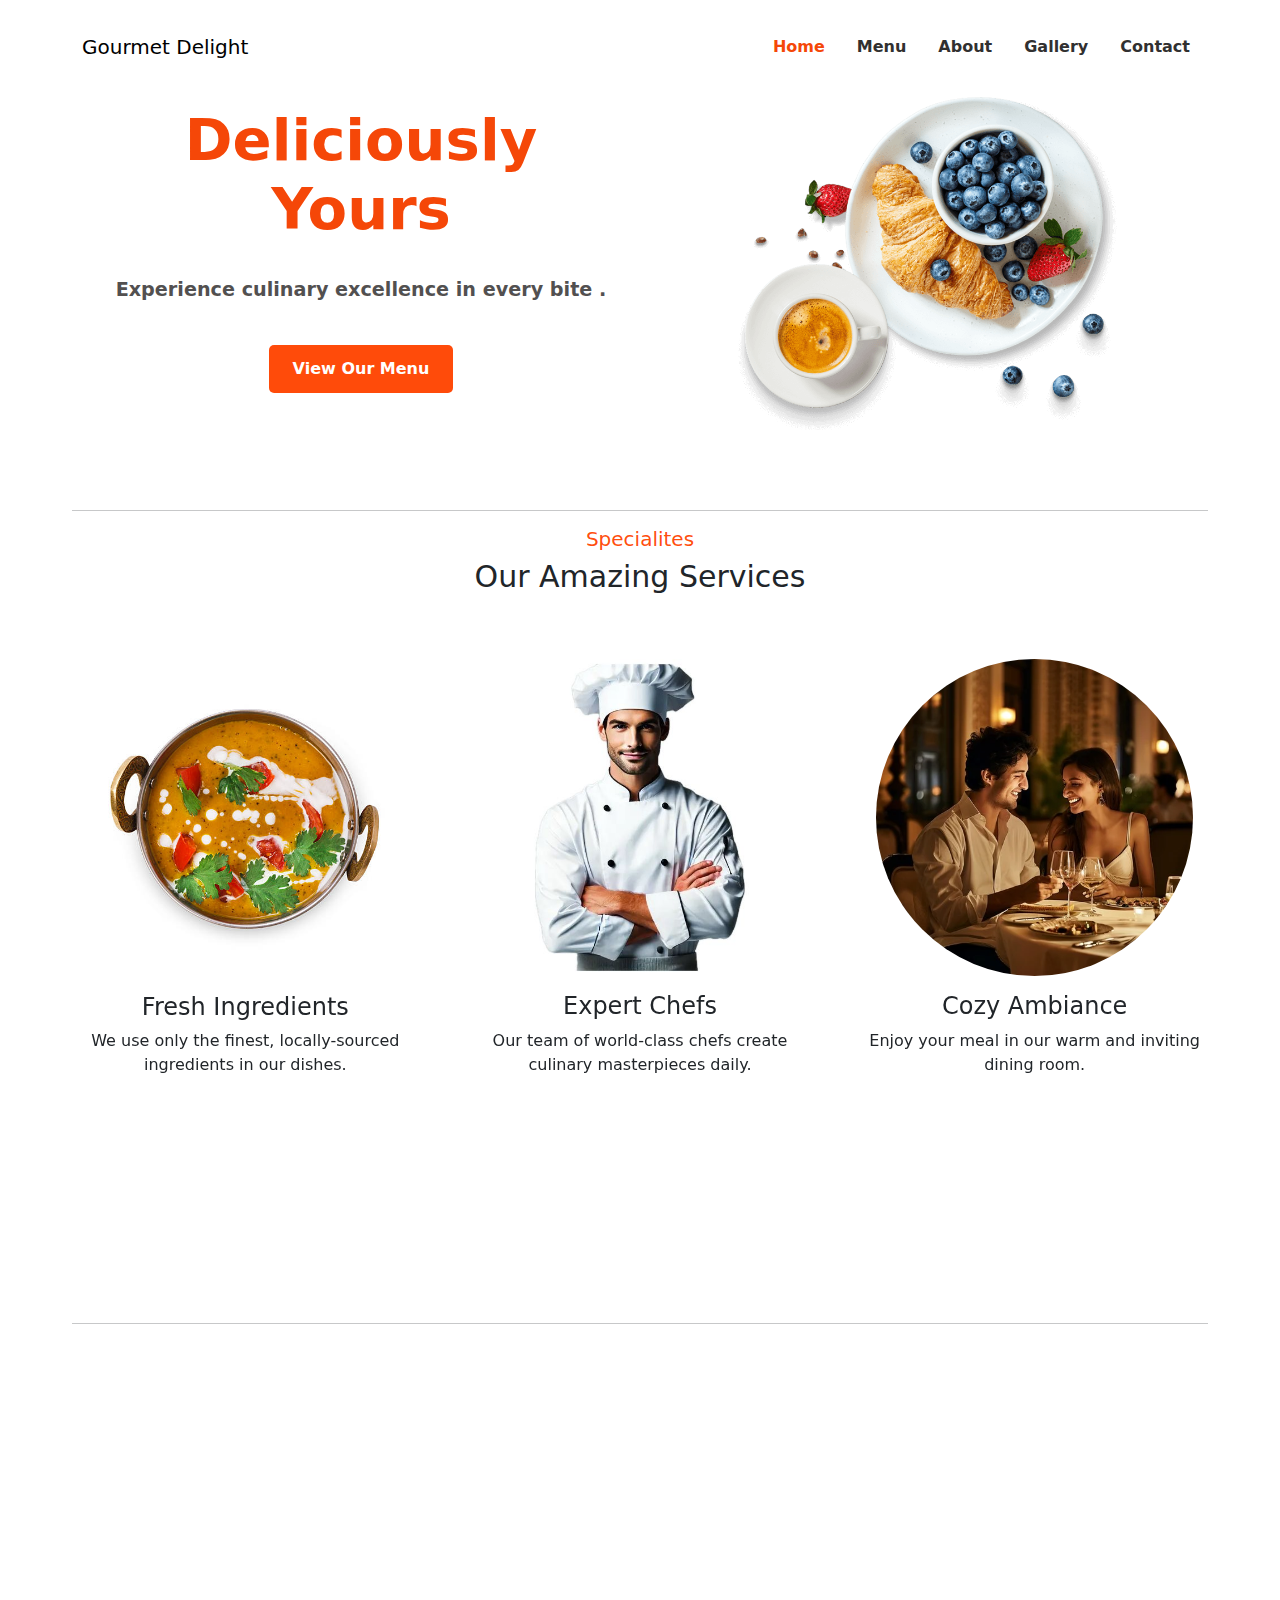
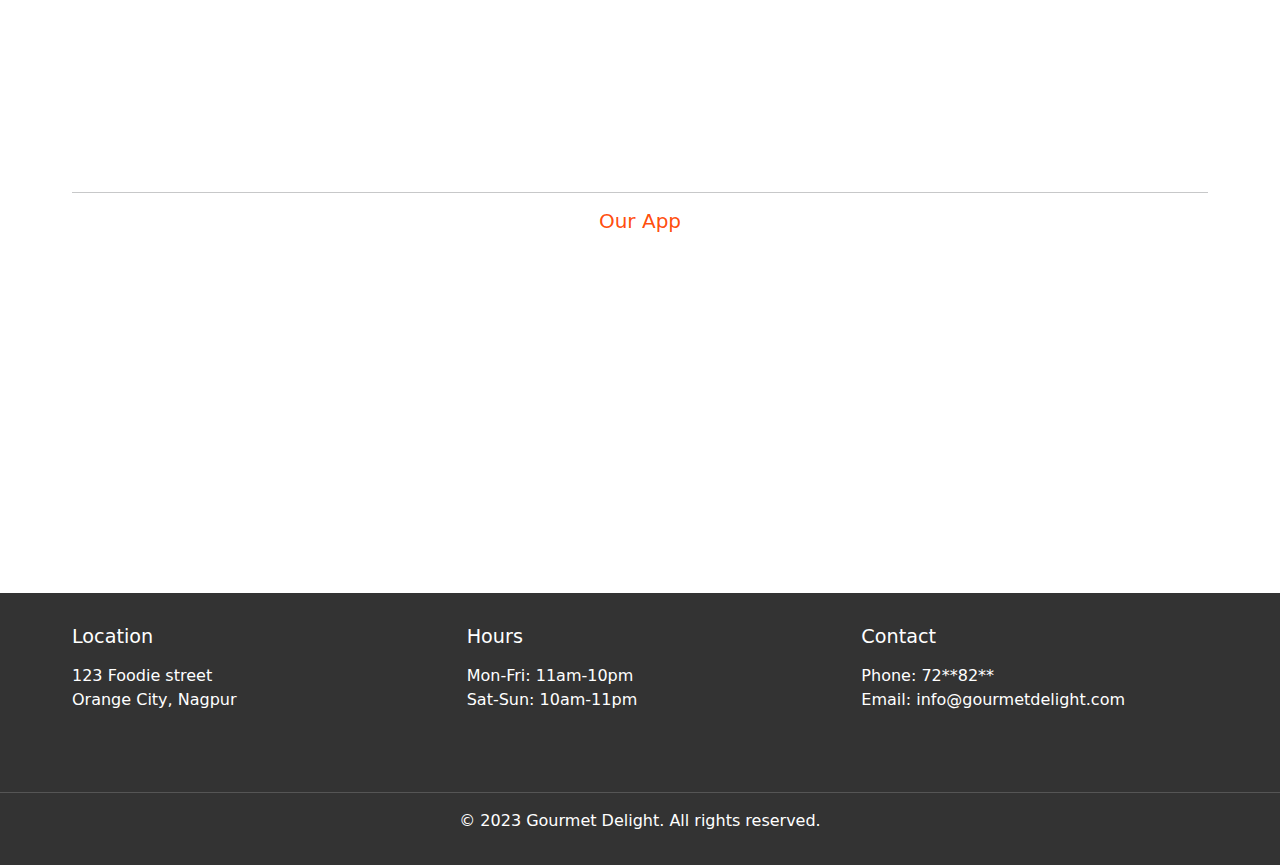
<file: index.html>
<!DOCTYPE html>
<html lang="en">
<head>
    <meta charset="UTF-8">
    <meta name="viewport" content="width=device-width, initial-scale=1.0">
    <title>Gourmet Delight</title>
    <link rel="stylesheet" href="index.css">
    <link href="https://cdn.jsdelivr.net/npm/bootstrap@5.3.0/dist/css/bootstrap.min.css" rel="stylesheet">
    <script src="https://cdn.jsdelivr.net/npm/bootstrap@5.3.0/dist/js/bootstrap.bundle.min.js"></script>

    <link rel="stylesheet" href="https://unpkg.com/aos@next/dist/aos.css" />

   


</head>
<body>
    
    <header class="cont">
        <nav class="navbar navbar-expand-lg navbar-light bg-white">
            <div class="container">
                <a class="navbar-brand" href="#">Gourmet Delight</a>
                
                
                <button class="navbar-toggler toggler" type="button" data-bs-toggle="collapse" data-bs-target="#navbarNav">
                    <span class="navbar-toggler-icon"  style="width: 20px; height: 20px;"></span>
                </button>

               
                <div class="collapse navbar-collapse" id="navbarNav">
                    <ul class="navbar-nav ms-auto nav-links">
                        <li class="nav-item"><a class="nav-link active" style="color: rgb(245, 71, 8);"  href="index.html">Home</a></li>
                        <li class="nav-item"><a class="nav-link" href="menu.html">Menu</a></li>
                        <li class="nav-item"><a class="nav-link" href="about.html">About</a></li>
                        <li class="nav-item"><a class="nav-link" href="gallery.html">Gallery</a></li>
                        <li class="nav-item"><a class="nav-link" href="contact.html">Contact</a></li>
                    </ul>
                </div>
            </div>
        </nav>
    </header>

    <main>
        
        
        <section class="home">
            <div class="left-cont">
                <h1 class="left-h1">Deliciously <br>Yours</h1><br>
                <p class="left-p"><b>Experience culinary excellence in every bite .</b></p><br>
                <a href="menu.html" class="cta-button">View Our Menu</a>
        </div>
        <div class="right-cont">
            <img src="assets/home.png" alt="">
        </div>
        </section>
        
       <div class="sticky"><hr></div>

       <div class="service">
        <h1 class="service-title">Specialites</h1> 
        <h2 class="service-subtitle"><b>Our Amazing Services </b></h2>
       </div>

        <section class="features" data-aos="fade-up">
            <div class="feature">
                <img src="assets/fresh.jpg" alt="Fresh Ingredients">
                <h2>Fresh Ingredients</h2>
                <p>We use only the finest, locally-sourced ingredients in our dishes.</p>
            </div>
            <div class="feature">
                <img src="assets/expert1.jpg " style="height: 51.5%; border-radius: 0;" alt="Expert Chefs">
                <h2>Expert Chefs</h2>
                <p>Our team of world-class chefs create culinary masterpieces daily.</p>
            </div>
            <div class="feature">
                <img src="assets/cozy1.webp" style="height: 51.5%;" alt="Cozy Ambiance">
                <h2>Cozy Ambiance</h2>
                <p>Enjoy your meal in our warm and inviting dining room.</p>
            </div>
        </section>

        <div class="sticky"><hr></div>
        <section class="testimonials" data-aos="fade-up">
            <h3 class="feedback">Customer Feedback</h3> 
            <h2><b>What Our Customers Say </b></h2>
            <div class="testimonial-container">
                <div class="testimonial">
                    <p>"The best dining experience I've had in years. Absolutely fantastic!"</p>
                    <span>- Ranvir A.</span>
                </div>
                <div class="testimonial">
                    <p>"Gourmet Delight never disappoints. The flavors are out of this world!"</p>
                    <span>- Samay R.</span>
                </div>
                <div class="testimonial">
                    <p>"A hidden gem in the city. I can't recommend it enough!"</p>
                    <span>- Apoorva </span>
                </div>
            </div>
        </section>

        <div class="sticky"><hr></div>

        <h1 class="head">Our App</h1>

        <section class="app" data-aos="fade-up">
            <div class="app-left"> 

                <img src="assets/app.jpg" alt="">

            </div>
            <div class="app-right">
                <h2 style="font-weight: 50;"><b>App is available</b></h2><br>
                <p>You Can Find our application in Apple & Android and download it, 
                            you can make reservations,food orders, see your deliveries on the way and much more.</p><br>
                 <div class="app-stores">
                            <a href="#"><img src="assets/app1.png" alt="" class="app__store"></a>
                            <a href="#"><img src="assets/app2.png" alt="" class="app__store"></a>
                 </div>

            </div>
        </section>
    </main>


    <footer>
        <div class="footer-content">
            <div class="footer-section">
                <h3>Location</h3>
                <p>123 Foodie street<br>Orange City, Nagpur</p>
            </div>
            <div class="footer-section">
                <h3>Hours</h3>
                <p>Mon-Fri: 11am-10pm<br>Sat-Sun: 10am-11pm</p>
            </div>
            <div class="footer-section">
                <h3>Contact</h3>
                <p>Phone: 72**82**<br>Email: info@gourmetdelight.com</p>
            </div>
        </div>
        <div class="copyright">
            &copy; 2023 Gourmet Delight. All rights reserved.
        </div>
    </footer>
    <script src="https://unpkg.com/aos@next/dist/aos.js"></script>
    <script>
      AOS.init({
        duration: 1000,
        delay: 0.6,
      });
    </script>

</body>
</html>
</file>
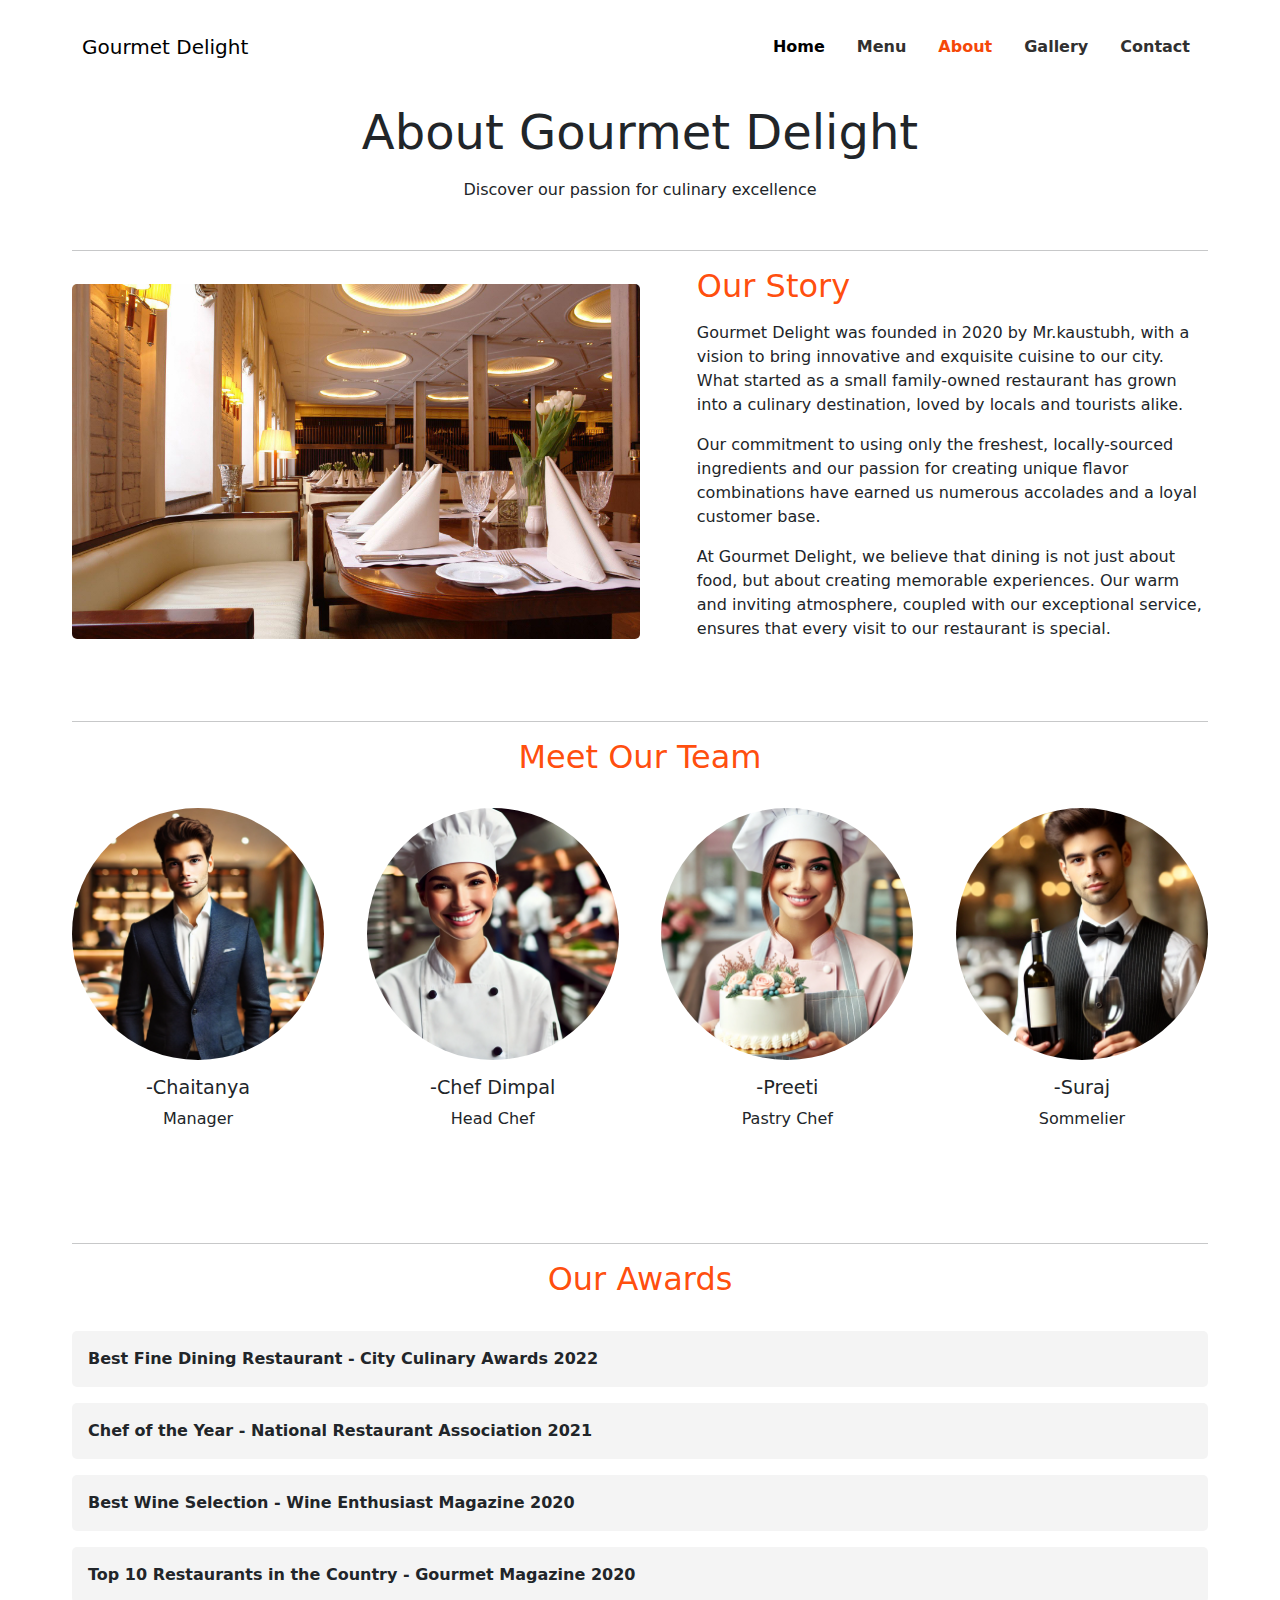
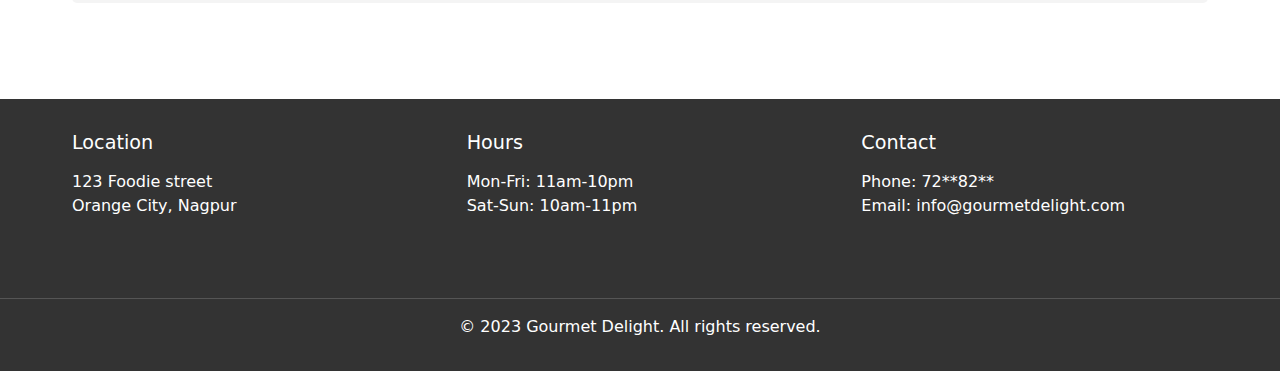
<file: about.html>
<!DOCTYPE html>
<html lang="en">
<head>
    <meta charset="UTF-8">
    <meta name="viewport" content="width=device-width, initial-scale=1.0">
    <title>Gourmet Delight - About Us</title>
    <link rel="stylesheet" href="index.css">
    <link href="https://cdn.jsdelivr.net/npm/bootstrap@5.3.0/dist/css/bootstrap.min.css" rel="stylesheet">
    <script src="https://cdn.jsdelivr.net/npm/bootstrap@5.3.0/dist/js/bootstrap.bundle.min.js"></script>

</head>
<body>
    <header class="cont">
        <nav class="navbar navbar-expand-lg navbar-light bg-white">
            <div class="container">
                <a class="navbar-brand" href="#">Gourmet Delight</a>
                
                
                <button class="navbar-toggler toggler" type="button" data-bs-toggle="collapse" data-bs-target="#navbarNav">
                    <span class="navbar-toggler-icon" style="width: 20px; height: 20px;"></span>
                </button>

                
                <div class="collapse navbar-collapse" id="navbarNav">
                    <ul class="navbar-nav ms-auto nav-links">
                        <li class="nav-item"><a class="nav-link active" href="index.html">Home</a></li>
                        <li class="nav-item"><a class="nav-link" href="menu.html">Menu</a></li>
                        <li class="nav-item"><a class="nav-link active" style="color: rgb(245, 71, 8);" href="about.html">About</a></li>
                        <li class="nav-item"><a class="nav-link" href="gallery.html">Gallery</a></li>
                        <li class="nav-item"><a class="nav-link" href="contact.html">Contact</a></li>
                    </ul>
                </div>
            </div>
        </nav>
    </header>

    <main>
        <br><br><br>
        <section class="about-header">
            <h1>About Gourmet Delight</h1>
            <p>Discover our passion for culinary excellence</p>
        </section>

        <div class="sticky"><hr></div>

        <section class="about-content">
            <div class="about-image">
                <img src="assets/restaurant.jpg" alt="Gourmet Delight Restaurant">
            </div>
            <div class="about-text">
                <h2>Our Story</h2>
                <p>Gourmet Delight was founded in 2020 by Mr.kaustubh, with a vision to bring innovative and exquisite cuisine to our city. What started as a small family-owned restaurant has grown into a culinary destination, loved by locals and tourists alike.</p>
                <p>Our commitment to using only the freshest, locally-sourced ingredients and our passion for creating unique flavor combinations have earned us numerous accolades and a loyal customer base.</p>
                <p>At Gourmet Delight, we believe that dining is not just about food, but about creating memorable experiences. Our warm and inviting atmosphere, coupled with our exceptional service, ensures that every visit to our restaurant is special.</p>
            </div>
        </section>

        <div class="sticky"><hr></div>

        <section class="team">
            <h2>Meet Our Team</h2>
            <div class="team-members">
                <div class="team-member">
                    <img src="assets/founder.webp" >
                    <h3>-Chaitanya </h3>
                    <p>Manager</p>
                </div>
                <div class="team-member">
                    <img src="assets/chef2.webp" >
                    <h3>-Chef Dimpal</h3>
                    <p>Head Chef</p>
                </div>
                <div class="team-member">
                    <img src="assets/chef3.webp" >
                    <h3>-Preeti</h3>
                    <p>Pastry Chef</p>
                </div>
                <div class="team-member">
                    <img src="assets/chef4.webp" >
                    <h3>-Suraj</h3>
                    <p>Sommelier</p>
                </div>
            </div>
        </section>

        <div class="sticky"><hr></div>

        <section class="awards">
            <h2>Our Awards</h2>
            <ul class="award-list">
                <li>Best Fine Dining Restaurant - City Culinary Awards 2022</li>
                <li>Chef of the Year - National Restaurant Association 2021</li>
                <li>Best Wine Selection - Wine Enthusiast Magazine 2020</li>
                <li>Top 10 Restaurants in the Country - Gourmet Magazine 2020</li>
            </ul>
        </section>
    </main>

    <footer>
        <div class="footer-content">
            <div class="footer-section">
                <h3>Location</h3>
                <p>123 Foodie street<br>Orange City, Nagpur</p>
            </div>
            <div class="footer-section">
                <h3>Hours</h3>
                <p>Mon-Fri: 11am-10pm<br>Sat-Sun: 10am-11pm</p>
            </div>
            <div class="footer-section">
                <h3>Contact</h3>
                <p>Phone: 72**82**<br>Email: info@gourmetdelight.com</p>
            </div>
        </div>
        <div class="copyright">
            &copy; 2023 Gourmet Delight. All rights reserved.
        </div>
    </footer>

</body>
</html>
</file>
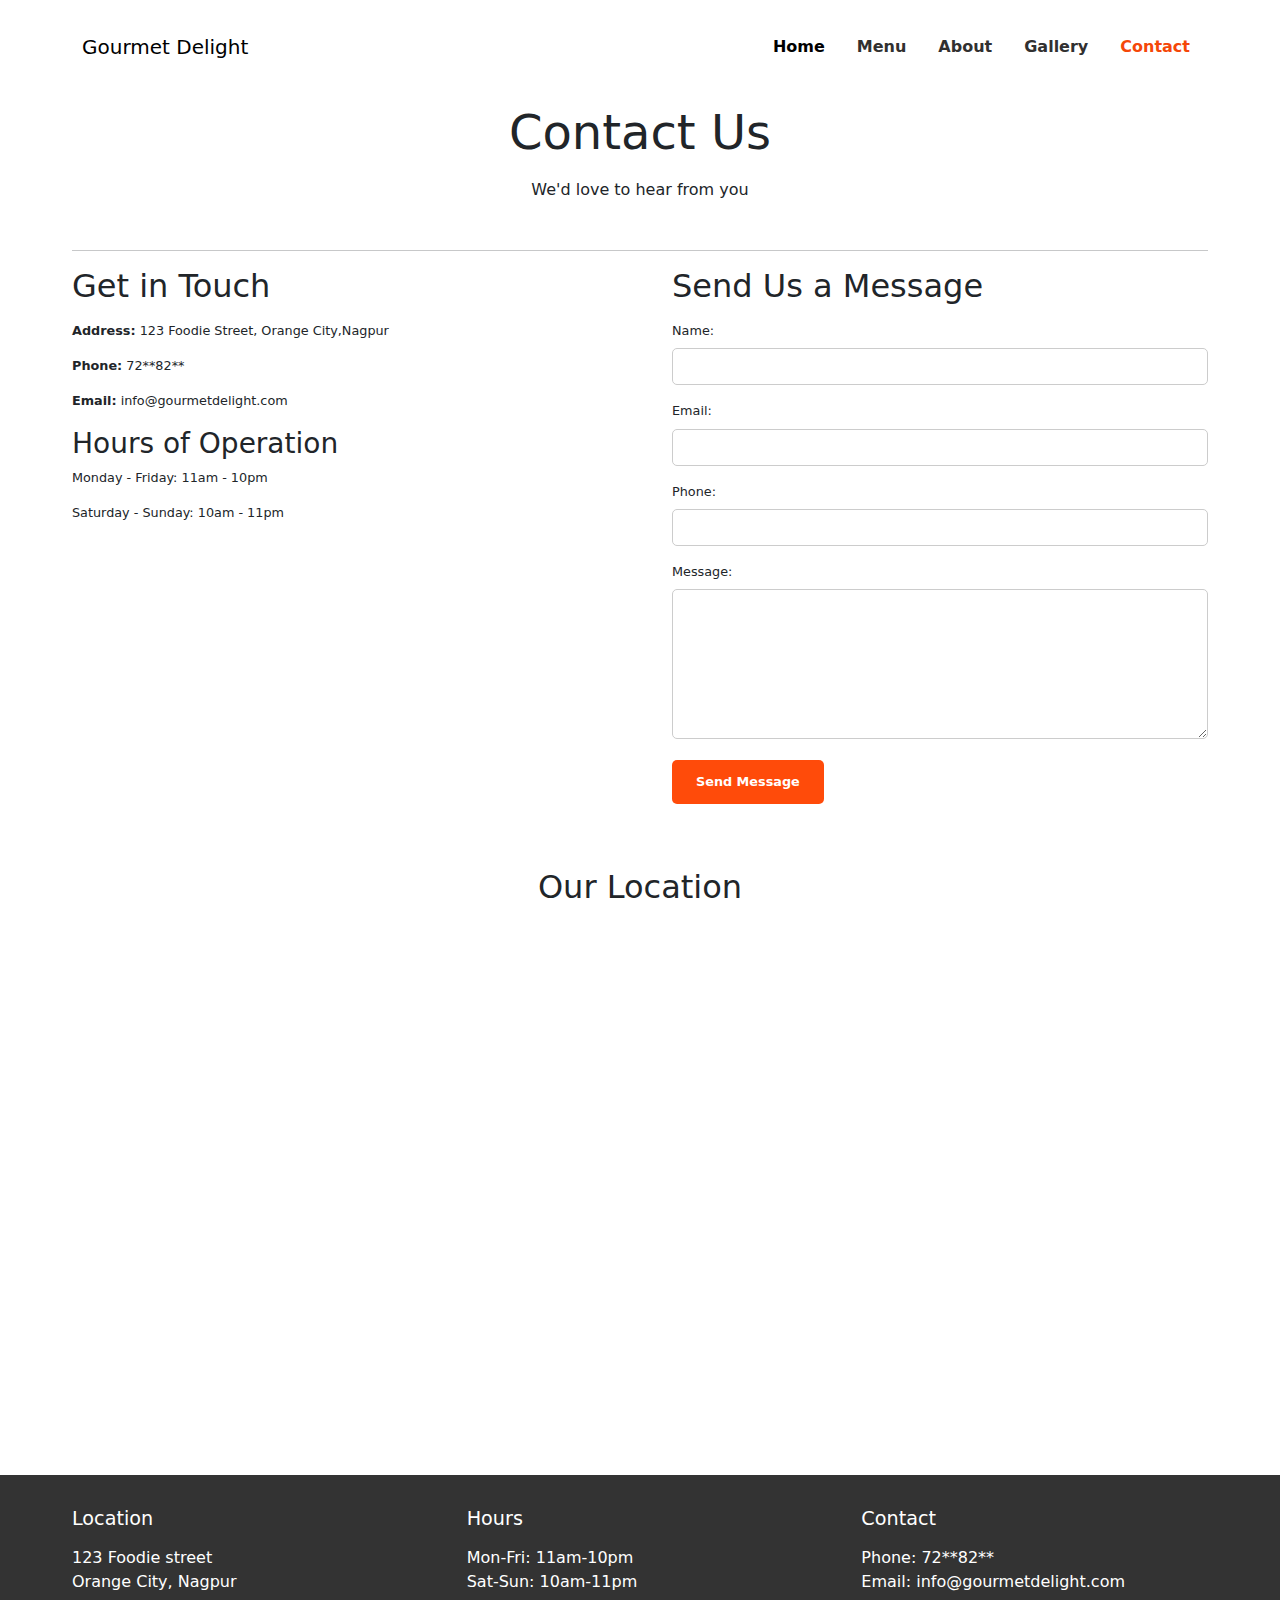
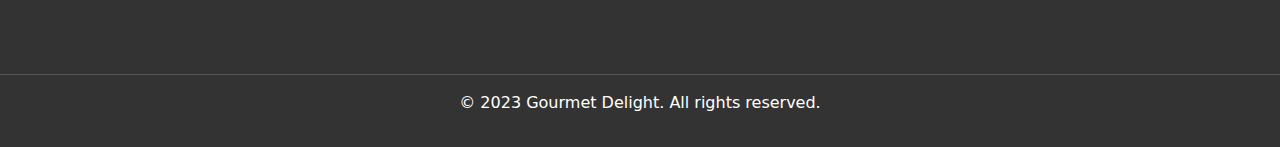
<file: contact.html>
<!DOCTYPE html>
<html lang="en">
<head>
    <meta charset="UTF-8">
    <meta name="viewport" content="width=device-width, initial-scale=1.0">
    <title>Gourmet Delight - Contact Us</title>
    <link rel="stylesheet" href="index.css">
    <link href="https://cdn.jsdelivr.net/npm/bootstrap@5.3.0/dist/css/bootstrap.min.css" rel="stylesheet">
    <script src="https://cdn.jsdelivr.net/npm/bootstrap@5.3.0/dist/js/bootstrap.bundle.min.js"></script>

</head>
<body>
    <header class="cont">
        <nav class="navbar navbar-expand-lg navbar-light bg-white">
            <div class="container">
                <a class="navbar-brand" href="#">Gourmet Delight</a>
                
                <button class="navbar-toggler toggler" type="button" data-bs-toggle="collapse" data-bs-target="#navbarNav">
                    <span class="navbar-toggler-icon" style="width: 20px; height: 20px;"></span>
                </button>

              
                <div class="collapse navbar-collapse" id="navbarNav">
                    <ul class="navbar-nav ms-auto nav-links">
                        <li class="nav-item"><a class="nav-link active" href="index.html">Home</a></li>
                        <li class="nav-item"><a class="nav-link" href="menu.html">Menu</a></li>
                        <li class="nav-item"><a class="nav-link" href="about.html">About</a></li>
                        <li class="nav-item"><a class="nav-link" href="gallery.html">Gallery</a></li>
                        <li class="nav-item"><a class="nav-link active" style="color: rgb(245, 71, 8);" href="contact.html">Contact</a></li>
                    </ul>
                </div>
            </div>
        </nav>
    </header>

    <main>
        <br><br><br>
        <section class="contact-header">
            <h1>Contact Us</h1>
            <p>We'd love to hear from you</p>
        </section>

        <div class="sticky"><hr></div>

        <section class="contact-content">
            <div class="contact-info">
                <h2>Get in Touch</h2>
                <p><strong>Address:</strong> 123 Foodie Street, Orange  City,Nagpur</p>
                <p><strong>Phone:</strong>  72**82**</p>
                <p><strong>Email:</strong> info@gourmetdelight.com</p>
                <h3>Hours of Operation</h3>
                <p>Monday - Friday: 11am - 10pm</p>
                <p>Saturday - Sunday: 10am - 11pm</p>
            </div>
            <div class="contact-form">
                <h2>Send Us a Message</h2>
                <form action="#" method="POST">
                    <div class="form-group">
                        <label for="name">Name:</label>
                        <input type="text" id="name" name="name" required>
                    </div>
                    <div class="form-group">
                        <label for="email">Email:</label>
                        <input type="email" id="email" name="email" required>
                    </div>
                    <div class="form-group">
                        <label for="phone">Phone:</label>
                        <input type="tel" id="phone" name="phone">
                    </div>
                    <div class="form-group">
                        <label for="message">Message:</label>
                        <textarea id="message" name="message" required></textarea>
                    </div>
                    <button type="submit" class="submit-btn">Send Message</button>
                </form>
            </div>
        </section>

        <section class="map">
            <h2>Our Location</h2>
            <div class="map-container">
                
                <iframe src="https://www.google.com/maps/embed?pb=!1m18!1m12!1m3!1d14881.54347242209!2d79.04928159757083!3d21.17682502392737!2m3!1f0!2f0!3f0
                !3m2!1i1024!2i768!4f13.1!3m3!1m2!1s0x3bd4c0a5a31faf13%3A0x19b37d06d0bb3e2b!2sNagpur%2C%20Maharashtra!5e0!3m2!1sen!2sin!4v1739460072113!5m2!1sen!2sin" 
                width="100%" height="450" style="border:0;" allowfullscreen="" loading="lazy" referrerpolicy="no-referrer-when-downgrade"></iframe>
            </div>
        </section>
    </main>

    <footer>
        <div class="footer-content">
            <div class="footer-section">
                <h3>Location</h3>
                <p>123 Foodie street<br>Orange City, Nagpur</p>
            </div>
            <div class="footer-section">
                <h3>Hours</h3>
                <p>Mon-Fri: 11am-10pm<br>Sat-Sun: 10am-11pm</p>
            </div>
            <div class="footer-section">
                <h3>Contact</h3>
                <p>Phone: 72**82**<br>Email: info@gourmetdelight.com</p>
            </div>
        </div>
        <div class="copyright">
            &copy; 2023 Gourmet Delight. All rights reserved.
        </div>
    </footer>


</body>
</html>
</file>
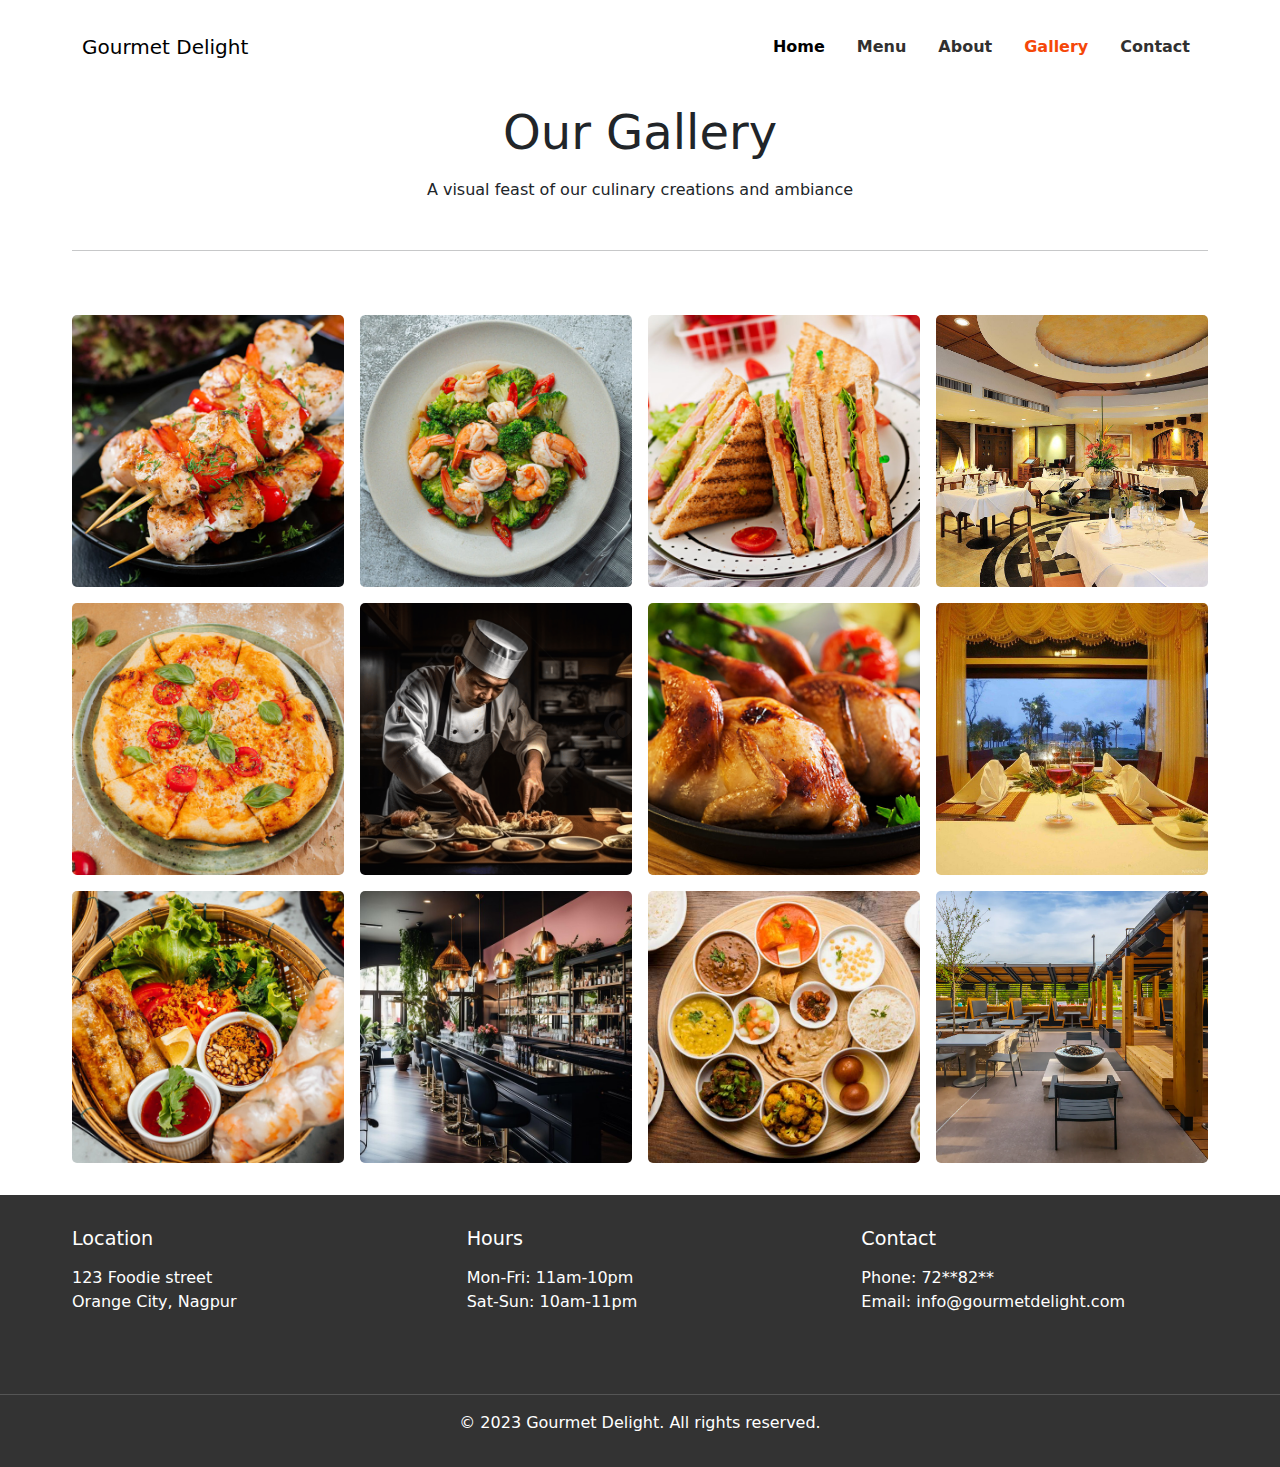
<file: gallery.html>
<!DOCTYPE html>
<html lang="en">
<head>
    <meta charset="UTF-8">
    <meta name="viewport" content="width=device-width, initial-scale=1.0">
    <title>Gourmet Delight - Gallery</title>
    <link rel="stylesheet" href="index.css">
    <link href="https://cdn.jsdelivr.net/npm/bootstrap@5.3.0/dist/css/bootstrap.min.css" rel="stylesheet">
    <script src="https://cdn.jsdelivr.net/npm/bootstrap@5.3.0/dist/js/bootstrap.bundle.min.js"></script>

</head>
<body>
    <header class="cont">
        <nav class="navbar navbar-expand-lg navbar-light bg-white">
            <div class="container">
                <a class="navbar-brand" href="#">Gourmet Delight</a>
                
               
                <button class="navbar-toggler toggler" type="button" data-bs-toggle="collapse" data-bs-target="#navbarNav">
                    <span class="navbar-toggler-icon" style="width: 20px; height: 20px;"></span>
                </button>

               
                <div class="collapse navbar-collapse" id="navbarNav">
                    <ul class="navbar-nav ms-auto nav-links">
                        <li class="nav-item"><a class="nav-link active" href="index.html">Home</a></li>
                        <li class="nav-item"><a class="nav-link" href="menu.html">Menu</a></li>
                        <li class="nav-item"><a class="nav-link" href="about.html">About</a></li>
                        <li class="nav-item"><a class="nav-link active" style="color: rgb(245, 71, 8);" href="gallery.html">Gallery</a></li>
                        <li class="nav-item"><a class="nav-link" href="contact.html">Contact</a></li>
                    </ul>
                </div>
            </div>
        </nav>
    </header>
    <main>
        <br><br><br>
        <section class="gallery-header">
            <h1>Our Gallery</h1>
            <p>A visual feast of our culinary creations and ambiance</p>
        </section>

        <div class="sticky"><hr></div>
        <br><br>

        

        <section class="gallery-grid">
            <div class="gallery-item">
                <img src="assets/food-galler-img-1.jpg" alt="Dish 1">
            </div>
            <div class="gallery-item">
                <img src="assets/food-galler-img-2.jpg" alt="Dish 2">
            </div>
            <div class="gallery-item">
                <img src="assets/food-galler-img-3.jpg" alt="Dish 3">
            </div>
            <div class="gallery-item">
                <img src="assets/interior1.jpg" alt="Restaurant Interior 1">
            </div>
            <div class="gallery-item">
                <img src="assets/food-galler-img-4.jpg" alt="Dish 4">
            </div>
            <div class="gallery-item">
                <img src="assets/work.jpg" alt="Chef at Work">
            </div>
            <div class="gallery-item">
                <img src="assets/food-galler-img-5.jpg" alt="Dish 5">
            </div>
            <div class="gallery-item">
                <img src="assets/interior2.jpg" alt="Restaurant Interior 2">
            </div>
            <div class="gallery-item">
                <img src="assets/food-galler-img-6.jpg" alt="Dish 6">
            </div>
            <div class="gallery-item">
                <img src="assets/bar.jpg" alt="Bar Area">
            </div>
            <div class="gallery-item">
                <img src="assets/img7.jpg" alt="Dish 7">
            </div>
            <div class="gallery-item">
                <img src="assets/outdoor.webp" alt="Outdoor Seating">
            </div>
        </section>
    </main>

    <footer>
        <div class="footer-content">
            <div class="footer-section">
                <h3>Location</h3>
                <p>123 Foodie street<br>Orange City, Nagpur</p>
            </div>
            <div class="footer-section">
                <h3>Hours</h3>
                <p>Mon-Fri: 11am-10pm<br>Sat-Sun: 10am-11pm</p>
            </div>
            <div class="footer-section">
                <h3>Contact</h3>
                <p>Phone: 72**82**<br>Email: info@gourmetdelight.com</p>
            </div>
        </div>
        <div class="copyright">
            &copy; 2023 Gourmet Delight. All rights reserved.
        </div>
    </footer>

</body>
</html>
</file>
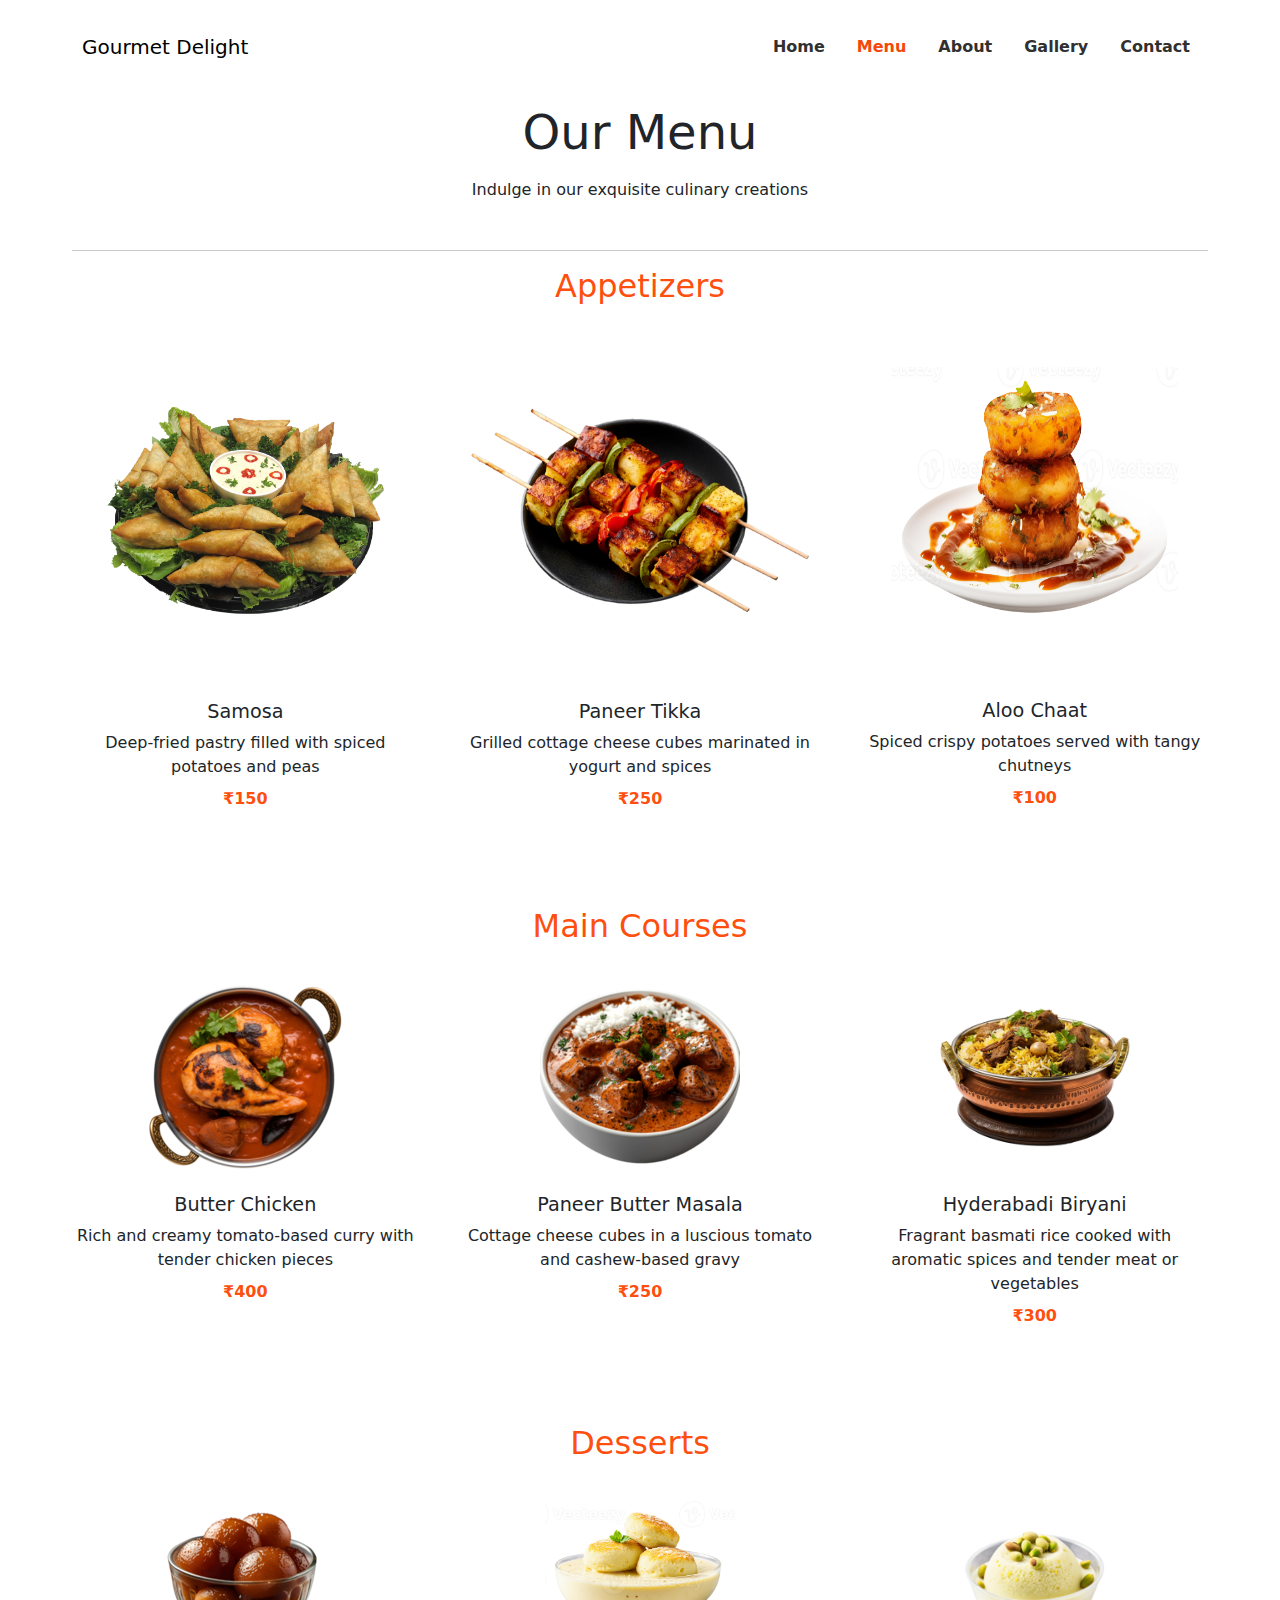
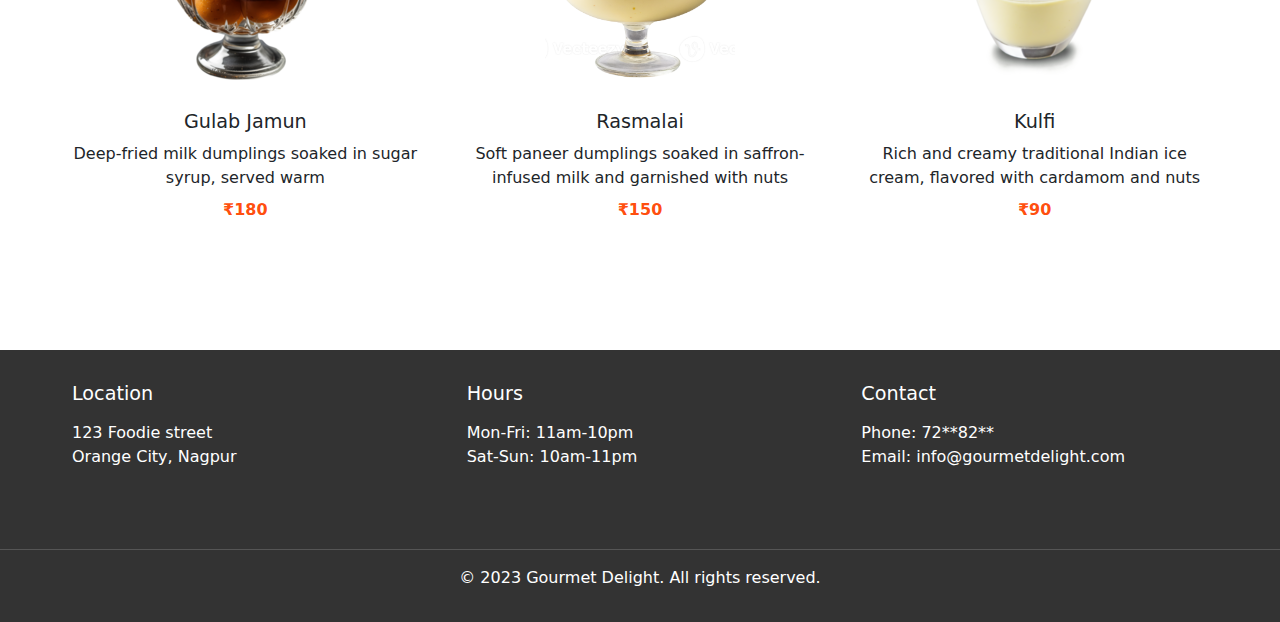
<file: menu.html>
<!DOCTYPE html>
<html lang="en">
<head>
    <meta charset="UTF-8">
    <meta name="viewport" content="width=device-width, initial-scale=1.0">
    <title>Gourmet Delight - Menu</title>
    <link rel="stylesheet" href="index.css">
    <link href="https://cdn.jsdelivr.net/npm/bootstrap@5.3.0/dist/css/bootstrap.min.css" rel="stylesheet">
    <script src="https://cdn.jsdelivr.net/npm/bootstrap@5.3.0/dist/js/bootstrap.bundle.min.js"></script>

</head>
<body>
    <header class="cont">
        <nav class="navbar navbar-expand-lg navbar-light bg-white">
            <div class="container">
                <a class="navbar-brand" href="#">Gourmet Delight</a>
                
               
                <button class="navbar-toggler toggler" type="button" data-bs-toggle="collapse" data-bs-target="#navbarNav">
                    <span class="navbar-toggler-icon" style="width: 20px; height: 20px;"></span>
                </button>

               
                <div class="collapse navbar-collapse" id="navbarNav">
                    <ul class="navbar-nav ms-auto nav-links">
                        <li class="nav-item"><a class="nav-link " href="index.html">Home</a></li>
                        <li class="nav-item"><a class="nav-link active" style="color: rgb(245, 71, 8);" href="menu.html">Menu</a></li>
                        <li class="nav-item"><a class="nav-link" href="about.html">About</a></li>
                        <li class="nav-item"><a class="nav-link" href="gallery.html">Gallery</a></li>
                        <li class="nav-item"><a class="nav-link" href="contact.html">Contact</a></li>
                    </ul>
                </div>
            </div>
        </nav>
    </header>

    <main>
        <br><br><br>
        <section class="menu-header">
            <h1>Our Menu</h1>
            <p>Indulge in our exquisite culinary creations</p>
        </section>

        <div class="sticky"><hr></div>

        <section class="menu-section">
            <h2>Appetizers</h2>
            <div class="menu-items">
                <div class="menu-item">
                    <img src="assets/samosa.png" style="padding: 35px;"; alt="samosa">
                    <h3>Samosa</h3>
                    <p>Deep-fried pastry filled with spiced potatoes and peas</p>
                    <span class="price">₹150</span>
                </div>
                <div class="menu-item">
                    <img src="assets/paneer.png" alt="paneertikka">
                    <h3>Paneer Tikka</h3>
                     <p>Grilled cottage cheese cubes marinated in yogurt and spices</p>
                    <span class="price">₹250</span>
                </div>
                <div class="menu-item">
                    <img src="assets/tikki.webp" style="height: 73%; width: 100%; padding: 30px;" alt="aloo tiki">
                    <h3>Aloo Chaat</h3>
                    <p>Spiced crispy potatoes served with tangy chutneys</p>
                    <span class="price">₹100</span>
                </div>
            </div>
        </section>

        <section class="menu-section">
            <h2>Main Courses</h2>
            <div class="menu-items">
                <div class="menu-item">
                    <img src="assets/butterchicken.png" style="width: 200px;" alt="butterchicken">
                    <h3>Butter Chicken</h3>
                    <p>Rich and creamy tomato-based curry with tender chicken pieces</p>
                    <span class="price">₹400</span>
                </div>
                <div class="menu-item">
                    <img src="assets/butermasla.webp" alt="butermasla">
                    <h3>Paneer Butter Masala</h3>
                     <p>Cottage cheese cubes in a luscious tomato and cashew-based gravy</p>
                    <span class="price">₹250</span>
                </div>
                <div class="menu-item">
                    <img src="assets/biryani.webp" style="height: 200px; " alt="biryani">
                    <h3>Hyderabadi Biryani</h3>
                    <p>Fragrant basmati rice cooked with aromatic spices and tender meat or vegetables</p>
                    <span class="price">₹300</span>
                </div>
            </div>
        </section>

        <section class="menu-section">
            <h2>Desserts</h2>
            <div class="menu-items">
                <div class="menu-item">
                    <img src="assets/gulabjamun.png" alt="gulabjamun">
                    <h3>Gulab Jamun</h3>
                    <p>Deep-fried milk dumplings soaked in sugar syrup, served warm</p>
                    <span class="price">₹180</span>
                </div>
                <div class="menu-item ">
                    <img src="assets/rsmlai.png" style=" height: 200px; padding: 5px;" alt="rasmalai">
                    <h3>Rasmalai</h3>
                   <p>Soft paneer dumplings soaked in saffron-infused milk and garnished with nuts</p>
                    <span class="price">₹150</span>
                </div>
                <div class="menu-item">
                    <img src="assets/kulfi.png" alt="Kulfi">
                    <h3>Kulfi</h3>
                     <p>Rich and creamy traditional Indian ice cream, flavored with cardamom and nuts</p>
                    <span class="price">₹90</span>
                </div>
            </div>
        </section>
    </main>

    <footer>
        <div class="footer-content">
            <div class="footer-section">
                <h3>Location</h3>
                <p>123 Foodie street<br>Orange City, Nagpur</p>
            </div>
            <div class="footer-section">
                <h3>Hours</h3>
                <p>Mon-Fri: 11am-10pm<br>Sat-Sun: 10am-11pm</p>
            </div>
            <div class="footer-section">
                <h3>Contact</h3>
                <p>Phone: 72**82**<br>Email: info@gourmetdelight.com</p>
            </div>
        </div>
        <div class="copyright">
            &copy; 2023 Gourmet Delight. All rights reserved.
        </div>
    </footer>

</body>
</html>
</file>
<file: index.css>
* {
  margin: 0;
  padding: 0;
  box-sizing: border-box;
}

body{
  font-family: Helvetica, sans-serif;
  line-height: 1.6;
  width: 100%;
  height: 100%;
  color: #333;
}


.cont{
  background-color: white;
  padding: 1rem;
  position: fixed;
  top: 0;
  left: 0;
  width: 100% ;
  height:6%;
  
  
}

nav {
  display: flex;
  justify-content:space-between;
  align-items: center;
  align-content: center;
  max-width: 1200px;
  margin: 10px auto;
  padding: 2rem;
  bottom: 0.8vh;
  
}

.logo {
  font-size: 1.5rem;
  font-weight: bold;

  
}

.nav-links {
  display: flex;
  justify-content: space-between;
  list-style: none;
  
}

.nav-links li {
  margin-left: 1rem;
}

.nav-links a {
  text-decoration: none;
  color: #313030;
  font-weight: bold;
  transition: transform 0.3s ease;

}
.nav-link:hover {
  color: rgb(245, 71, 8); 
  transform: scale(1.2);
  transition-duration: 0.5s;
}



main {
  max-width: 1200px;
  margin: 0 auto;
  padding: 2rem;

}


.home {
  display: flex;
  text-align: center;
  flex-direction: row;
  padding: 4rem 0;
  color: #fff;
}
.left-cont{
  width: 50%;
  margin: 10px;
}
.right-cont{
  width: 50%;
}
.left-h1{
  font-size: 4.5vw;
  color:rgb(245, 71, 8); 
  font-weight: bold;
 

}
.left-p{
  font-size: 1.5vw;
  color: rgb(82, 80, 80);
}
.right-cont img{
  width: 30vw;
  justify-self: center;
  transition: transform 0.3s ease;
}
.right-cont img:hover{
  transform: scale(1.05); 
  transition-duration: 0.5s;

}

.cta-button {
  display: inline-block;
  background-color:rgba(255, 68, 0, 0.959);
  color: #fff;
  padding: 0.75rem 1.5rem;
  text-decoration: none;
  border-radius: 5px;
  font-weight: bold;
  transition:  transform background-color 0.3s ease;
  transition-duration: 0.5s;
}

.cta-button:hover {
  background-color: rgba(255, 68, 0, 0.959);
  transform: scale(1.1); 
  box-shadow: 0px 10px 20px rgba(255, 68, 0, 0.959);
}
.sticky{
  position: sticky;
  top: 7.5vh;
}
.toggler{
  border: none !important;
  padding: 5px;
}
.toggler:focus,
.toggler:active {
  outline: none !important;
  box-shadow: none !important;
  border: none !important;
  
}

.service{
  display: block;
}
.service-title{
  display: flex;
  justify-content: center;
  font-size: 20px;
  color: rgba(255, 68, 0, 0.959);
  justify-content: center;
}
.service-subtitle{
  display: flex;
  justify-content: center;
  font-size: 30px;
  font-weight: 50;
}

@media screen and (max-width: 600px) {
  .home h1 {
      font-size: 2rem;
  }

  .home p {
      font-size: 1rem;
  }
  .home{
    display: flex;
    flex-direction: column;
    justify-content: center;
    align-items: center;
    
    
  }
  .right-cont img{
    display: block;
    justify-content: center;
    align-items: center;
    width: 73vw;
    margin: 10px;
    
  }
  .cta-button {
    display: block;
    background-color: rgba(255, 68, 0, 0.959);
    color: #fff;
    padding: 10px;
    margin: 3vw;
    text-decoration: none;
    font-size: small;
    border-radius: 5px;
    font-weight: bold;
    transition: background-color 0.3s ease;
  }
  .sticky{
    position: sticky;
    top: 20vw;
  }
  .contact-info p{
    font-size: 9px;
  }
  .contact-info h3{
    font-size: 20px;
  }
  
.contact-form label{
  font-size: 9px;
}

  .feature h2,
  .menu-section h2,
  .about-text h2,
  .team h2,
  .awards h2,
  .contact-info h2,
  .contact-form h2,
  .map h2 {
      font-size: 0.5vw;
  }
  .app{
    display: flex;
    flex-direction: column-reverse;
    justify-content: center;
    align-items: center;
    width: 100%;
  }

}
.feedback{
  font-size: 20px;
  color:rgba(255, 68, 0, 0.959);
}

.app{
  display: flex;
  width: 100%;
  text-align: center;
}
.app-right{
  width: 50%;
  padding: 2vw;
}
.app-right p{
  font-size: 90%;
}
.app-left img{

  width: 80%;
  padding: 2vw;
  border-radius: 5vw;
}
.app-left{
  width: 50%;
  align-items: center;
 
}
.app-stores{
  display: flex;
  justify-content: center;

}
.app-stores img{
  width: 15vh;
  padding: 0.5vw;
}
.head{
  display: flex;
  align-items: center;
  justify-content: center;
  color:rgba(255, 68, 0, 0.959);
  font-size: 20px;
}

.features {
  display: flex;
  justify-content: space-between;
  flex-wrap: wrap;
  margin-top: 4rem;
}

.feature {
  flex-basis: calc(33.333% - 2rem);
  text-align: center;
  margin-bottom: 2rem;
}

.feature img {
  max-width: 100%;
  height: auto;
  border-radius: 50%;
  margin-bottom: 1rem;
  transition: transform 0.3s ease;
}
.feature img:hover{
  transform: scale(1.07); 
  transition-duration: 0.5s;
}
.feature h2 {
  font-size: 1.5rem;
  margin-bottom: 0.5rem;
}

.testimonials {
  background-color: #f4f4f4;
  padding: 4rem 0;
  text-align: center;
}

.testimonials h2 {
  font-size: 30px;
  margin-bottom: 2rem;
  font-weight: 50;
}

.testimonial-container {
  display: flex;
  justify-content: space-between;
  flex-wrap: wrap;
}

.testimonial {
  flex-basis: calc(33.333% - 2rem);
  background-color: #fff;
  padding: 2rem;
  border-radius: 5px;
  box-shadow: 0 2px 5px rgba(0, 0, 0, 0.1);
  margin-bottom: 2rem;
}

.testimonial p {
  font-style: italic;
  margin-bottom: 1rem;
}

.testimonial span {
  font-weight: bold;
}


.menu-header {
  text-align: center;
  margin-bottom: 3rem;
}

.menu-header h1 {
  font-size: 3rem;
  margin-bottom: 1rem;
}

.menu-section {
  margin-bottom: 4rem;
}

.menu-section h2 {
  font-size: 2rem;
  margin-bottom: 2rem;
  text-align: center;
  color:rgba(255, 68, 0, 0.959);
}

.menu-items {
  display: flex;
  flex-wrap: wrap;
  justify-content: space-between;
}

.menu-item {
  flex-basis: calc(33.333% - 2rem);
  margin-bottom: 2rem;
  text-align: center;
}

.menu-item img {
  max-width: 100%;
  height: auto;
  border-radius: 5px;
  margin-bottom: 1rem;
  transition: transform 0.3s ease;
}
.menu-item img:hover{
  transform: scale(1.1);
  transition-duration: 0.5s;
  
}

.menu-item h3 {
  font-size: 1.2rem;
  margin-bottom: 0.5rem;
}

.menu-item p {
  margin-bottom: 0.5rem;
}

.menu-item .price {
  font-weight: bold;
  color: rgba(255, 68, 0, 0.959);
}



.about-header {
  text-align: center;
  margin-bottom: 3rem;
}

.about-header h1 {
  font-size: 3rem;
  margin-bottom: 1rem;
}

.about-content {
  display: flex;
  justify-content: space-between;
  align-items: center;
  margin-bottom: 4rem;
}

.about-image {
  flex-basis: 50%;
}

.about-image img {
  max-width: 100%;
  height: auto;
  border-radius: 5px;
}

.about-text {
  flex-basis: 45%;

}

.about-text h2 {
  font-size: 2rem;
  margin-bottom: 1rem;
  color: rgba(255, 68, 0, 0.959);
}

.about-text p {
  margin-bottom: 1rem;
}

.team {
  margin-bottom: 4rem;
}

.team h2 {
  font-size: 2rem;
  margin-bottom: 2rem;
  text-align: center;
  color: rgba(255, 68, 0, 0.959);
}

.team-members {
  display: flex;
  justify-content: space-between;
  flex-wrap: wrap;
}

.team-member {
  flex-basis: calc(25% - 2rem);
  text-align: center;
  margin-bottom: 2rem;
}

.team-member img {
  max-width: 100%;
  height: auto;
  border-radius: 50%;
  margin-bottom: 1rem;
}

.team-member h3 {
  font-size: 1.2rem;
  margin-bottom: 0.5rem;
}

.awards {
  margin-bottom: 4rem;
}

.awards h2 {
  font-size: 2rem;
  margin-bottom: 2rem;
  text-align: center;
  color: rgba(255, 68, 0, 0.959);
}

.award-list {
  list-style-type: none;
  padding: 0;
}

.award-list li {
  background-color: #f4f4f4;
  padding: 1rem;
  margin-bottom: 1rem;
  border-radius: 5px;
  font-weight: bold;
}
.gallery-header {
  text-align: center;
  margin-bottom: 3rem;
}

.gallery-header h1 {
  font-size: 3rem;
  margin-bottom: 1rem;
}

.gallery-grid {
  display: grid;
  grid-template-columns: repeat(auto-fill, minmax(250px, 1fr));
  gap: 1rem;
}

.gallery-item img {
  width: 100%;
  height: 100%;
  object-fit: cover;
  border-radius: 5px;
  transition: transform 0.3s ease;
}

.gallery-item img:hover {
  transform: scale(1.05);
}


.contact-header {
  text-align: center;
  margin-bottom: 3rem;
}

.contact-header h1 {
  font-size: 3rem;
  margin-bottom: 1rem;
}

.contact-content {
  display: flex;
  justify-content: space-between;
  margin-bottom: 4rem;
}

.contact-info,
.contact-form {
  flex-basis: calc(50% - 2rem);
  font-size: 1vw;
}

.contact-info h2,
.contact-form h2 {
  font-size: 2rem;
  margin-bottom: 1rem;
}

.contact-info p {
  margin-bottom: 1rem;
}

.form-group {
  margin-bottom: 1rem;
}

.form-group label {
  display: block;
  margin-bottom: 0.5rem;
}

.form-group input,
.form-group textarea {
  width: 100%;
  padding: 0.5rem;
  border: 1px solid #ccc;
  border-radius: 5px;
}

.form-group textarea {
  height: 150px;
}

.submit-btn {
  background-color: rgba(255, 68, 0, 0.959);
  color: #fff;
  padding: 0.75rem 1.5rem;
  border: none;
  border-radius: 5px;
  font-weight: bold;
  cursor: pointer;
  transition: background-color 0.3s ease;
}

.submit-btn:hover {
  background-color: rgba(255, 68, 0, 0.959);
}

.map {
  margin-bottom: 4rem;
}

.map h2 {
  font-size: 2rem;
  margin-bottom: 1rem;
  text-align: center;
}

.map-container img {
  max-width: 100%;
  height: auto;
  border-radius: 5px;
}


footer {
  background-color: #333;
  color: #fff;
  padding: 2rem 0;
}

.footer-content {
  display: flex;
  justify-content: space-between;
  flex-wrap: wrap;
  max-width: 1200px;
  margin: 0 auto;
  padding: 0 2rem;
}

.footer-section {
  flex-basis: calc(33.333% - 2rem);
  margin-bottom: 2rem;
}

.footer-section h3 {
  font-size: 1.2rem;
  margin-bottom: 1rem;
}

.copyright {
  text-align: center;
  margin-top: 2rem;
  padding-top: 1rem;
  border-top: 1px solid #555;
}

@media screen and (max-width: 768px) {
  .nav-links {
      display: none;
  }

  .burger {
      display: block;
  }

  .feature,
  .testimonial,
  .menu-item,
  .team-member,
  .contact-info,
  .contact-form {
      flex-basis: 100%;
  }

  .about-content {
      flex-direction: column;
  }

  .about-image,
  .about-text {
      flex-basis: 100%;
      margin-bottom: 2rem;
  }

  .gallery-grid {
      grid-template-columns: repeat(auto-fill, minmax(200px, 1fr));
  }
}
</file>
